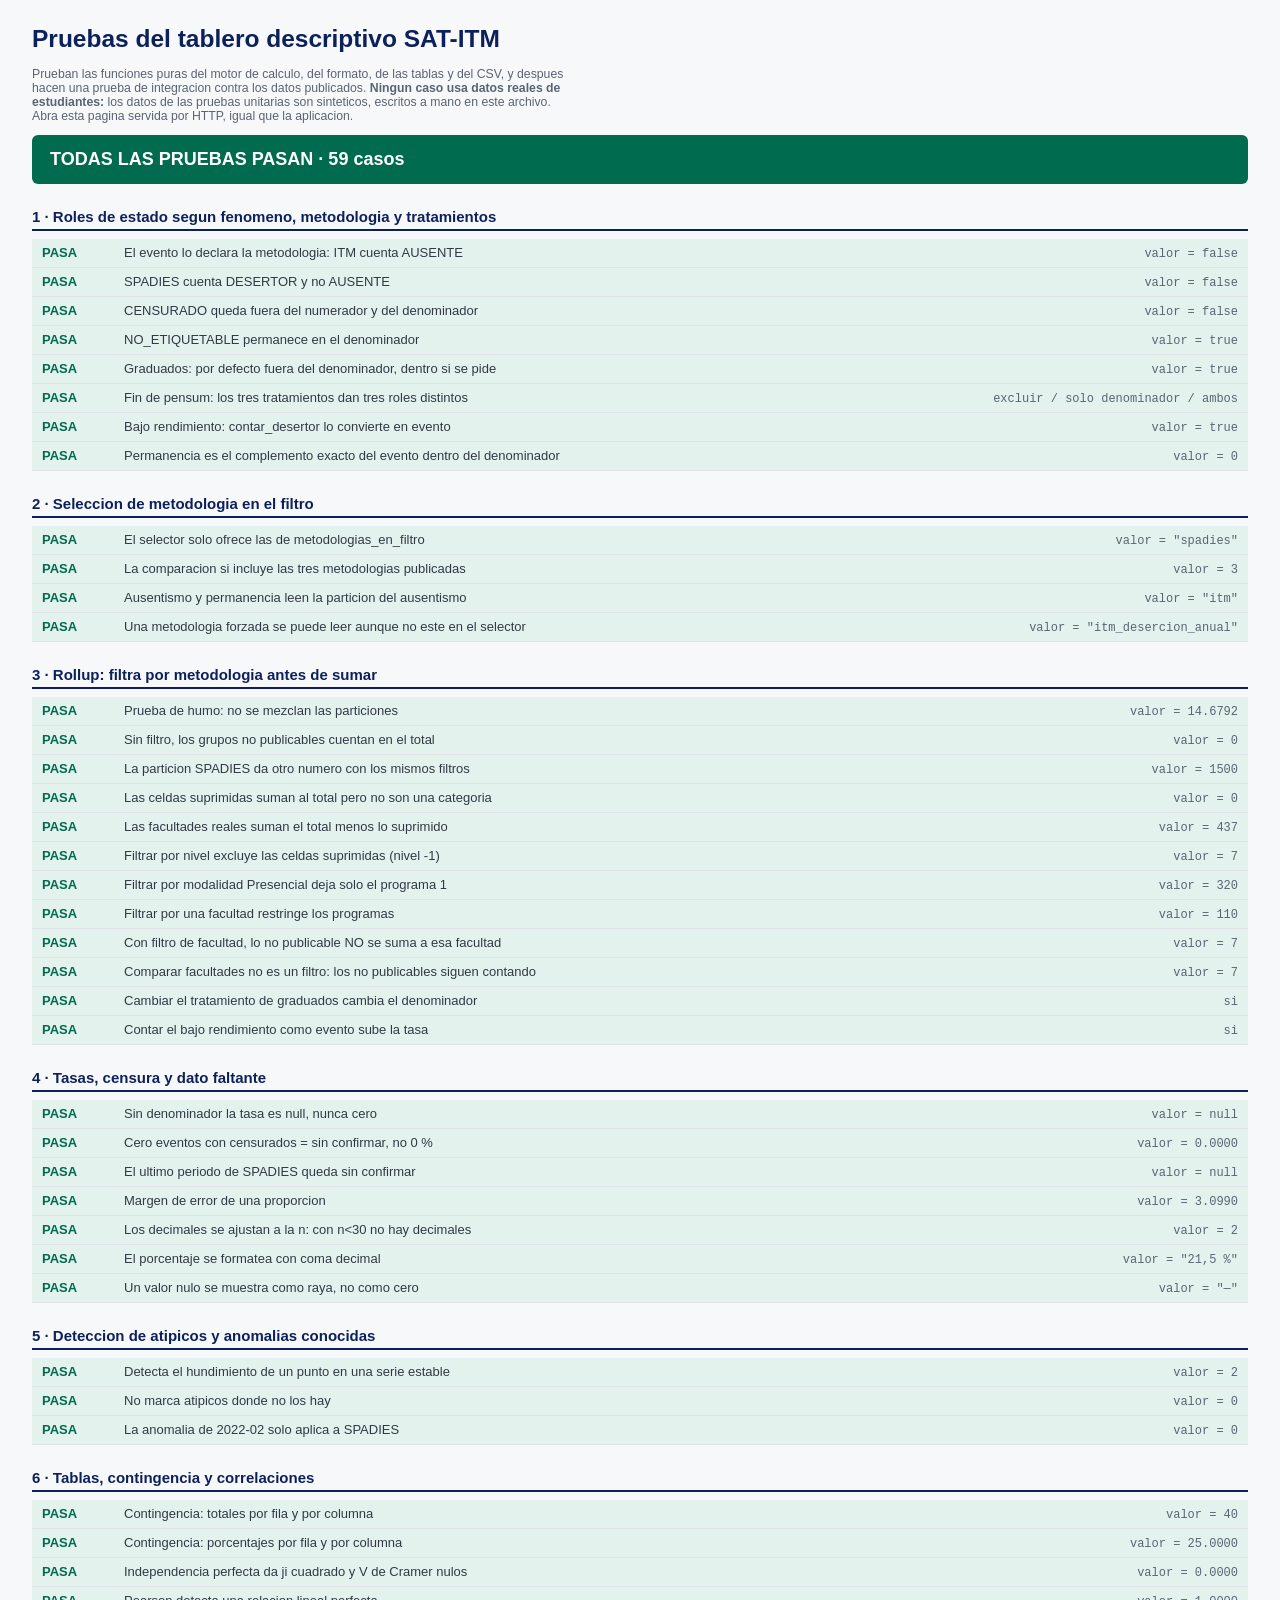
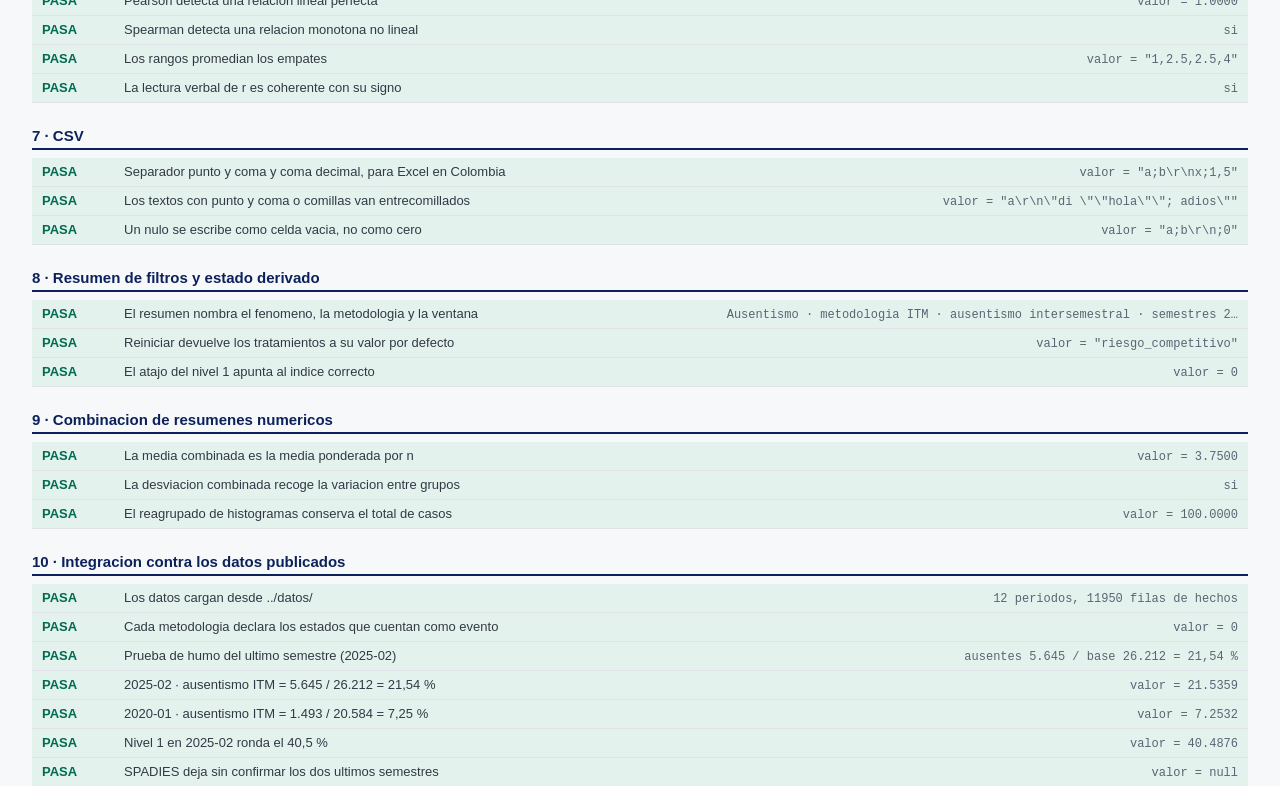
<file: pruebas/pruebas.html>
<!DOCTYPE html>
<html lang="es">
<head>
<meta charset="utf-8">
<meta name="viewport" content="width=device-width, initial-scale=1">
<title>SAT-ITM · Pruebas del tablero descriptivo</title>
<link rel="stylesheet" href="../css/estilos.css">
<style>
  body { padding: 24px 32px; background: #F7F8FA; }
  .caso { display: grid; grid-template-columns: 70px 1fr auto; gap: 12px;
          padding: 6px 10px; border-bottom: 1px solid #DFE3E8; align-items: baseline;
          font-size: 13px; }
  .caso--ok   { background: #E4F2EE; }
  .caso--fallo{ background: #FCEFE6; }
  .marca { font-weight: 700; font-variant-numeric: tabular-nums; }
  .marca--ok    { color: #006B4F; }
  .marca--fallo { color: #D55E00; }
  .detalle { color: #5A6472; font-family: Consolas, monospace; font-size: 12px; }
  .grupo { margin: 24px 0 8px; font-size: 15px; font-weight: 700; color: #0C215B;
           border-bottom: 2px solid #0C215B; padding-bottom: 4px; }
  #marcador { position: sticky; top: 0; background: #0C215B; color: #fff;
              padding: 14px 18px; border-radius: 6px; font-size: 18px; font-weight: 700;
              margin-bottom: 18px; z-index: 10; }
</style>
</head>
<body>

<h1>Pruebas del tablero descriptivo SAT-ITM</h1>
<p style="max-width:80ch;color:#5A6472">
  Prueban las funciones puras del motor de calculo, del formato, de las tablas y del CSV,
  y despues hacen una prueba de integracion contra los datos publicados.
  <b>Ningun caso usa datos reales de estudiantes:</b> los datos de las pruebas unitarias son
  sinteticos, escritos a mano en este archivo.
  Abra esta pagina servida por HTTP, igual que la aplicacion.
</p>

<div id="marcador">Ejecutando…</div>
<div id="resultados"></div>

<script src="../js/datos.js"></script>
<script src="../js/filtros.js"></script>
<script src="../js/tablas.js"></script>
<script src="../js/graficos.js"></script>
<script>
(function () {
  'use strict';
  var pasadas = 0, fallidas = 0;
  var res = document.getElementById('resultados');

  function grupo(nombre) {
    var d = document.createElement('div');
    d.className = 'grupo'; d.textContent = nombre; res.appendChild(d);
  }
  function caso(nombre, fn) {
    var ok = false, detalle = '';
    try { detalle = fn(); ok = true; }
    catch (e) { detalle = e.message; ok = false; }
    ok ? pasadas++ : fallidas++;
    var d = document.createElement('div');
    d.className = 'caso ' + (ok ? 'caso--ok' : 'caso--fallo');
    d.innerHTML = '<span class="marca marca--' + (ok ? 'ok' : 'fallo') + '">' +
      (ok ? 'PASA' : 'FALLA') + '</span><span>' + nombre +
      '</span><span class="detalle">' + (detalle || '') + '</span>';
    res.appendChild(d);
  }
  function igual(a, b, msg) {
    if (a !== b) throw new Error((msg || '') + ' esperado ' + JSON.stringify(b) + ', obtenido ' + JSON.stringify(a));
    return 'valor = ' + JSON.stringify(a);
  }
  function cerca(a, b, tol, msg) {
    tol = tol === undefined ? 1e-9 : tol;
    if (a === null || Math.abs(a - b) > tol) {
      throw new Error((msg || '') + ' esperado ' + b + ' ± ' + tol + ', obtenido ' + a);
    }
    return 'valor = ' + (typeof a === 'number' ? a.toFixed(4) : a);
  }
  function cierto(c, msg) { if (!c) throw new Error(msg || 'condicion falsa'); return 'si'; }

  /* ===================================================================
     Datos sinteticos de prueba. Inventados, no proceden de ningun registro.
     =================================================================== */
  var META = SAT.normalizaMeta({
    version: 'prueba', periodos: ['2024-01', '2024-02', '2025-01'],
    facultades: [{ id: 'FA', nombre: 'Facultad A' }, { id: 'FB', nombre: 'Facultad B' }],
    programas: [
      { id: 'P1', nombre: 'Programa 1', facultad: 0, nivel_formacion: 'Tecnologia' },
      { id: 'P2', nombre: 'Programa 2', facultad: 1, nivel_formacion: 'Programa profesional' },
      { id: '__suprimido__', nombre: 'Suprimido', facultad: 1, nivel_formacion: '(sin dato)' }
    ],
    modalidades: ['Presencial', 'Virtual'],
    niveles: [1, 2, 3],
    estados: ['MATRICULADO', 'AUSENTE', 'DESERTOR', 'REINGRESO', 'GRADUADO',
              'EGRESADO_NO_GRADUADO', 'RIESGO_COMPETITIVO', 'SALIDA_INSTITUCIONAL',
              'CENSURADO', 'NO_ETIQUETABLE'],
    metodologias: [
      { id: 'itm', nombre: 'ITM', estados_evento: ['AUSENTE'], desplazamiento_denominador: 0 },
      { id: 'itm_desercion_anual', nombre: 'Tabla ITM', estados_evento: ['DESERTOR'], desplazamiento_denominador: 0 },
      { id: 'spadies', nombre: 'SPADIES', estados_evento: ['DESERTOR'], desplazamiento_denominador: 0 }
    ],
    metodologias_en_filtro: ['itm', 'spadies'],
    tratamientos: [
      { id: 'fin_pensum', etiqueta: 'Fin de pensum',
        opciones: ['excluir', 'incluir_denominador', 'incluir_ambos'], defecto: 'excluir' },
      { id: 'bajo_rendimiento', etiqueta: 'Bajo rendimiento',
        opciones: ['riesgo_competitivo', 'contar_desertor'], defecto: 'riesgo_competitivo' },
      { id: 'suspension', etiqueta: 'Suspension',
        opciones: ['permanece', 'contar_desertor'], defecto: 'permanece' },
      { id: 'graduados', etiqueta: 'Graduados', opciones: ['excluir', 'incluir'], defecto: 'excluir' }
    ],
    indices: { suprimido_programa: 2 },
    suprimido_umbral: 5
  });

  // metodologia, periodo, facultad, programa, modalidad, nivel, estado, n
  var FILAS = [
    [0, 0, 0, 0, 0, 0, 0, 800], [0, 0, 0, 0, 0, 0, 1, 200],
    [0, 0, 1, 1, 1, 1, 0, 400], [0, 0, 1, 1, 1, 1, 1,  50],
    [0, 1, 0, 0, 0, 0, 0, 900], [0, 1, 0, 0, 0, 0, 1, 100],
    [0, 1, 1, 1, 1, 1, 0, 300], [0, 1, 1, 1, 1, 1, 1,  60],
    [0, 2, 0, 0, 0, 0, 0, 100], [0, 2, 0, 0, 0, 0, 1,  20],
    // Celdas suprimidas: centinelas en facultad, modalidad y nivel.
    [0, 0, -1, 2, -1, -1, 1, 7],
    // Particion spadies: desertores, con censura en el ultimo periodo.
    [2, 0, 0, 0, 0, 0, 0, 900], [2, 0, 0, 0, 0, 0, 2, 100],
    [2, 2, 0, 0, 0, 0, 0, 500], [2, 2, 0, 0, 0, 0, 8, 120],
    // Otros estados, para los tratamientos.
    [0, 0, 0, 0, 0, 1, 4, 40],  // GRADUADO
    [0, 0, 0, 0, 0, 1, 5, 30],  // EGRESADO_NO_GRADUADO (fin de pensum)
    [0, 0, 0, 0, 0, 1, 6, 25],  // RIESGO_COMPETITIVO
    [0, 0, 0, 0, 0, 1, 7, 15]   // SALIDA_INSTITUCIONAL
  ];
  var HECHOS = { columnas: ['metodologia', 'periodo', 'facultad', 'programa', 'modalidad', 'nivel', 'estado', 'n'],
    metodologia: [], periodo: [], facultad: [], programa: [], modalidad: [], nivel: [], estado: [], n: [] };
  FILAS.forEach(function (f) {
    HECHOS.metodologia.push(f[0]); HECHOS.periodo.push(f[1]); HECHOS.facultad.push(f[2]);
    HECHOS.programa.push(f[3]); HECHOS.modalidad.push(f[4]); HECHOS.nivel.push(f[5]);
    HECHOS.estado.push(f[6]); HECHOS.n.push(f[7]);
  });

  function nuevoEstado(cambios) {
    var e = { meta: META, hechos: HECHOS, socio: { dimensiones: {}, cubos: {} } };
    e.idx = SAT.indexa(META, HECHOS);
    e.filtros = SAT.filtros.filtrosIniciales(META);
    e.filtros.p0 = 0; e.filtros.p1 = META.periodos.length - 1;
    Object.keys(cambios || {}).forEach(function (k) { e.filtros[k] = cambios[k]; });
    SAT.filtros.recalcularDerivados(e);
    return e;
  }
  function totalVentana(e, agr) {
    var r = SAT.rollup(e, agr || 'ninguna');
    var num = 0, den = 0;
    for (var p = e.filtros.p0; p <= e.filtros.p1; p++) { num += r.num[0][p]; den += r.den[0][p]; }
    return { num: num, den: den, tasa: SAT.tasa(num, den), r: r };
  }

  /* =================================================================== */
  grupo('1 · Roles de estado segun fenomeno, metodologia y tratamientos');

  caso('El evento lo declara la metodologia: ITM cuenta AUSENTE', function () {
    var r = SAT.rolesEstados('ausentismo', {}, META.metodologias[0]);
    cierto(r.AUSENTE.evento, 'AUSENTE deberia ser evento');
    return igual(r.DESERTOR.evento, false, 'DESERTOR no es evento en ITM:');
  });

  caso('SPADIES cuenta DESERTOR y no AUSENTE', function () {
    var r = SAT.rolesEstados('desercion', {}, META.metodologias[2]);
    cierto(r.DESERTOR.evento, 'DESERTOR deberia ser evento');
    return igual(r.AUSENTE.evento, false, 'AUSENTE no es evento en SPADIES:');
  });

  caso('CENSURADO queda fuera del numerador y del denominador', function () {
    var r = SAT.rolesEstados('ausentismo', {}, META.metodologias[0]);
    igual(r.CENSURADO.evento, false);
    return igual(r.CENSURADO.denominador, false);
  });

  caso('NO_ETIQUETABLE permanece en el denominador', function () {
    var r = SAT.rolesEstados('ausentismo', {}, META.metodologias[0]);
    igual(r.NO_ETIQUETABLE.evento, false);
    return igual(r.NO_ETIQUETABLE.denominador, true);
  });

  caso('Graduados: por defecto fuera del denominador, dentro si se pide', function () {
    igual(SAT.rolesEstados('ausentismo', { graduados: 'excluir' }, META.metodologias[0]).GRADUADO.denominador, false);
    return igual(SAT.rolesEstados('ausentismo', { graduados: 'incluir' }, META.metodologias[0]).GRADUADO.denominador, true);
  });

  caso('Fin de pensum: los tres tratamientos dan tres roles distintos', function () {
    var a = SAT.rolesEstados('ausentismo', { fin_pensum: 'excluir' }, META.metodologias[0]).EGRESADO_NO_GRADUADO;
    var b = SAT.rolesEstados('ausentismo', { fin_pensum: 'incluir_denominador' }, META.metodologias[0]).EGRESADO_NO_GRADUADO;
    var c = SAT.rolesEstados('ausentismo', { fin_pensum: 'incluir_ambos' }, META.metodologias[0]).EGRESADO_NO_GRADUADO;
    cierto(!a.denominador && !a.evento, 'excluir deberia dejarlo fuera de ambos');
    cierto(b.denominador && !b.evento, 'incluir_denominador solo en el denominador');
    cierto(c.denominador && c.evento, 'incluir_ambos en los dos');
    return 'excluir / solo denominador / ambos';
  });

  caso('Bajo rendimiento: contar_desertor lo convierte en evento', function () {
    igual(SAT.rolesEstados('desercion', { bajo_rendimiento: 'riesgo_competitivo' }, META.metodologias[2]).RIESGO_COMPETITIVO.evento, false);
    return igual(SAT.rolesEstados('desercion', { bajo_rendimiento: 'contar_desertor' }, META.metodologias[2]).RIESGO_COMPETITIVO.evento, true);
  });

  caso('Permanencia es el complemento exacto del evento dentro del denominador', function () {
    var a = SAT.rolesEstados('ausentismo', {}, META.metodologias[0]);
    var p = SAT.rolesEstados('permanencia', {}, META.metodologias[0]);
    var mal = META.estados.filter(function (e) {
      return a[e].denominador && (p[e].evento === a[e].evento);
    });
    return igual(mal.length, 0, 'estados mal complementados: ' + mal.join(','));
  });

  /* =================================================================== */
  grupo('2 · Seleccion de metodologia en el filtro');

  caso('El selector solo ofrece las de metodologias_en_filtro', function () {
    var c = SAT.clasificaMetodologias(META);
    igual(c.ausentismo.join(','), 'itm');
    return igual(c.desercion.join(','), 'spadies', 'itm_desercion_anual no debe estar en el selector:');
  });

  caso('La comparacion si incluye las tres metodologias publicadas', function () {
    return igual(SAT.todasLasMetodologias(META).length, 3);
  });

  caso('Ausentismo y permanencia leen la particion del ausentismo', function () {
    igual(SAT.particionPara(META, 'ausentismo', 'spadies'), 'itm');
    return igual(SAT.particionPara(META, 'permanencia', 'spadies'), 'itm');
  });

  caso('Una metodologia forzada se puede leer aunque no este en el selector', function () {
    return igual(SAT.particionPara(META, 'desercion', 'spadies', 'itm_desercion_anual'), 'itm_desercion_anual');
  });

  /* =================================================================== */
  grupo('3 · Rollup: filtra por metodologia antes de sumar');

  caso('Prueba de humo: no se mezclan las particiones', function () {
    var e = nuevoEstado({ fenomeno: 'ausentismo' });
    var t = totalVentana(e);
    // Particion ITM: matriculados 800+400+900+300+100 = 2500; ausentes 200+50+100+60+20 = 430;
    // riesgo 25 y salida 15 en el denominador; graduado y fin de pensum fuera.
    // Sin filtro de dimension, los 7 ausentes de la celda suprimida SI cuentan.
    igual(t.num, 430 + 7, 'numerador con los suprimidos:');
    igual(t.den, 2500 + 430 + 25 + 15 + 7, 'denominador con los suprimidos:');
    return cerca(t.tasa, 100 * 437 / 2977, 1e-9);
  });

  caso('Sin filtro, los grupos no publicables cuentan en el total', function () {
    var r = SAT.rollup(nuevoEstado({ fenomeno: 'ausentismo' }), 'ninguna');
    igual(r.suprimidas, 7, 'incluidos en el total:');
    return igual(r.suprimidasFuera, 0, 'ninguno queda fuera sin filtros:');
  });

  caso('La particion SPADIES da otro numero con los mismos filtros', function () {
    var e = nuevoEstado({ fenomeno: 'desercion', metodologia: 'spadies' });
    var t = totalVentana(e);
    igual(t.num, 100, 'desertores:');
    return igual(t.den, 900 + 100 + 500, 'base (el censurado queda fuera):');
  });

  caso('Las celdas suprimidas suman al total pero no son una categoria', function () {
    var e = nuevoEstado({ fenomeno: 'ausentismo' });
    var r = SAT.rollup(e, 'facultad');
    cierto(r.claves.indexOf('__no_publicable__') >= 0, 'deberia existir la categoria centinela');
    var i = r.claves.indexOf('__no_publicable__');
    igual(r.categorias[i], SAT.ETIQUETA_NO_PUBLICABLE, 'etiqueta legible:');
    var mal = r.claves.filter(function (c) { return c === '-1' || c === -1; });
    return igual(mal.length, 0, 'no debe aparecer una facultad «-1»:');
  });

  caso('Las facultades reales suman el total menos lo suprimido', function () {
    var e = nuevoEstado({ fenomeno: 'ausentismo' });
    var r = SAT.rollup(e, 'facultad');
    var num = 0;
    r.num.forEach(function (fila) { for (var p = 0; p < fila.length; p++) num += fila[p]; });
    return igual(num, 430 + 7, 'incluye los 7 ausentes de la celda suprimida:');
  });

  caso('Filtrar por nivel excluye las celdas suprimidas (nivel -1)', function () {
    var e = nuevoEstado({ fenomeno: 'ausentismo', niveles: [0] });
    var t = totalVentana(e);
    // Ausentes de nivel 1: 200 + 100 + 20. Los 7 suprimidos no tienen nivel y salen.
    igual(t.num, 320, 'ausentes del nivel 1:');
    return igual(t.r.suprimidasFuera, 7, 'suprimidos informados como excluidos:');
  });

  caso('Filtrar por modalidad Presencial deja solo el programa 1', function () {
    var e = nuevoEstado({ fenomeno: 'ausentismo', modalidades: [0] });
    var t = totalVentana(e);
    return igual(t.num, 200 + 100 + 20, 'ausentes de la modalidad presencial:');
  });

  caso('Filtrar por una facultad restringe los programas', function () {
    var e = nuevoEstado({ fenomeno: 'ausentismo', nivelAgregacion: 'una_facultad', facultadSel: 'FB' });
    var t = totalVentana(e);
    return igual(t.num, 50 + 60, 'solo el programa de la facultad B:');
  });

  caso('Con filtro de facultad, lo no publicable NO se suma a esa facultad', function () {
    // El programa centinela figura en la facultad B. Si se contase, daria 117
    // e inflaria esa facultad con estudiantes que podrian ser de cualquier otra.
    var e = nuevoEstado({ fenomeno: 'ausentismo', nivelAgregacion: 'una_facultad', facultadSel: 'FB' });
    var t = totalVentana(e);
    igual(t.num, 110, 'no debe incluir los 7 ocultos:');
    igual(t.r.suprimidas, 0, 'no se cuentan como incluidos:');
    return igual(t.r.suprimidasFuera, 7, 'se informan como excluidos:');
  });

  caso('Comparar facultades no es un filtro: los no publicables siguen contando', function () {
    var e = nuevoEstado({ fenomeno: 'ausentismo', nivelAgregacion: 'por_facultad' });
    var r = SAT.rollup(e, 'facultad');
    igual(r.suprimidasFuera, 0, 'comparar no restringe la poblacion:');
    return igual(r.suprimidas, 7, 'y los 7 aparecen en su categoria etiquetada:');
  });

  caso('Cambiar el tratamiento de graduados cambia el denominador', function () {
    var a = totalVentana(nuevoEstado({ fenomeno: 'ausentismo' }));
    var e = nuevoEstado({ fenomeno: 'ausentismo' });
    e.filtros.tratamientos.graduados = 'incluir';
    var b = totalVentana(e);
    igual(b.den - a.den, 40, 'los 40 graduados entran al denominador:');
    return cierto(b.tasa < a.tasa, 'incluirlos deberia bajar la tasa');
  });

  caso('Contar el bajo rendimiento como evento sube la tasa', function () {
    var a = totalVentana(nuevoEstado({ fenomeno: 'desercion', metodologia: 'spadies' }));
    var e = nuevoEstado({ fenomeno: 'desercion', metodologia: 'spadies' });
    e.filtros.tratamientos.bajo_rendimiento = 'contar_desertor';
    var b = totalVentana(e);
    return cierto(b.num >= a.num, 'el numerador no deberia bajar');
  });

  /* =================================================================== */
  grupo('4 · Tasas, censura y dato faltante');

  caso('Sin denominador la tasa es null, nunca cero', function () {
    igual(SAT.tasa(0, 0), null);
    return igual(SAT.tasa(5, 0), null);
  });

  caso('Cero eventos con censurados = sin confirmar, no 0 %', function () {
    igual(SAT.tasaConCensura(0, 1000, 120), null, 'con censura deberia ser null:');
    return cerca(SAT.tasaConCensura(0, 1000, 0), 0, 1e-9, 'sin censura si es un cero real:');
  });

  caso('El ultimo periodo de SPADIES queda sin confirmar', function () {
    var e = nuevoEstado({ fenomeno: 'desercion', metodologia: 'spadies' });
    var r = SAT.rollup(e, 'ninguna');
    var ultimo = META.periodos.length - 1;
    igual(r.num[0][ultimo], 0, 'no hay desertores confirmados:');
    cierto(r.cen[0][ultimo] > 0, 'deberia haber censurados');
    return igual(SAT.tasaConCensura(r.num[0][ultimo], r.den[0][ultimo], r.cen[0][ultimo]), null);
  });

  caso('Margen de error de una proporcion', function () {
    var me = SAT.margenError(500, 1000);
    return cerca(me, 100 * 1.96 * Math.sqrt(0.25 / 1000), 1e-9);
  });

  caso('Los decimales se ajustan a la n: con n<30 no hay decimales', function () {
    igual(SAT.decimalesSegunN(10), 0);
    igual(SAT.decimalesSegunN(500), 1);
    return igual(SAT.decimalesSegunN(50000), 2);
  });

  caso('El porcentaje se formatea con coma decimal', function () {
    return igual(SAT.fmt.pct(21.5432, 1000), '21,5 %');
  });

  caso('Un valor nulo se muestra como raya, no como cero', function () {
    igual(SAT.fmt.pct(null, 100), '—');
    return igual(SAT.fmt.num(null), '—');
  });

  /* =================================================================== */
  grupo('5 · Deteccion de atipicos y anomalias conocidas');

  caso('Detecta el hundimiento de un punto en una serie estable', function () {
    var v = [17.2, 17.5, 7.2, 17.1, 17.4, 17.3, 17.6, 17.0];
    var a = SAT.atipicosRobustos(v, 3);
    igual(a.length, 1, 'deberia detectar uno:');
    return igual(a[0].indice, 2, 'el indice del valor hundido:');
  });

  caso('No marca atipicos donde no los hay', function () {
    return igual(SAT.atipicosRobustos([10, 11, 10.5, 10.2, 10.8, 11.1, 10.4], 3).length, 0);
  });

  caso('La anomalia de 2022-02 solo aplica a SPADIES', function () {
    igual(SAT.anomaliasAplicables(['2022-01', '2022-02'], 'spadies').length, 1);
    return igual(SAT.anomaliasAplicables(['2022-01', '2022-02'], 'itm').length, 0);
  });

  /* =================================================================== */
  grupo('6 · Tablas, contingencia y correlaciones');

  caso('Contingencia: totales por fila y por columna', function () {
    var c = SAT.tablas.contingencia([[10, 90], [30, 70]]);
    igual(c.total, 200);
    igual(c.totalFila[0], 100);
    return igual(c.totalCol[0], 40);
  });

  caso('Contingencia: porcentajes por fila y por columna', function () {
    var c = SAT.tablas.contingencia([[10, 90], [30, 70]]);
    cerca(c.pctFila[0][0], 10, 1e-9, '% de fila:');
    return cerca(c.pctCol[0][0], 25, 1e-9, '% de columna:');
  });

  caso('Independencia perfecta da ji cuadrado y V de Cramer nulos', function () {
    var c = SAT.tablas.contingencia([[20, 80], [20, 80]]);
    cerca(c.chi2, 0, 1e-9);
    return cerca(c.v, 0, 1e-9);
  });

  caso('Pearson detecta una relacion lineal perfecta', function () {
    return cerca(SAT.tablas.pearson([1, 2, 3, 4, 5], [2, 4, 6, 8, 10]), 1, 1e-9);
  });

  caso('Spearman detecta una relacion monotona no lineal', function () {
    var r = SAT.tablas.spearman([1, 2, 3, 4, 5], [1, 4, 9, 16, 25]);
    var p = SAT.tablas.pearson([1, 2, 3, 4, 5], [1, 4, 9, 16, 25]);
    cerca(r, 1, 1e-9, 'Spearman deberia ser 1:');
    return cierto(p < 1, 'Pearson deberia ser menor que 1, y vale ' + p.toFixed(4));
  });

  caso('Los rangos promedian los empates', function () {
    return igual(SAT.tablas.rangos([10, 20, 20, 30]).join(','), '1,2.5,2.5,4');
  });

  caso('La lectura verbal de r es coherente con su signo', function () {
    cierto(SAT.tablas.interpretaR(-0.62).indexOf('negativa') >= 0, 'deberia decir negativa');
    return cierto(SAT.tablas.interpretaR(0.05).indexOf('nula') >= 0, 'deberia decir nula');
  });

  /* =================================================================== */
  grupo('7 · CSV');

  caso('Separador punto y coma y coma decimal, para Excel en Colombia', function () {
    var csv = SAT.tablas.aCSV(['a', 'b'], [['x', 1.5]]);
    return igual(csv, 'a;b\r\nx;1,5');
  });

  caso('Los textos con punto y coma o comillas van entrecomillados', function () {
    var csv = SAT.tablas.aCSV(['a'], [['di "hola"; adios']]);
    return igual(csv, 'a\r\n"di ""hola""; adios"');
  });

  caso('Un nulo se escribe como celda vacia, no como cero', function () {
    return igual(SAT.tablas.aCSV(['a', 'b'], [[null, 0]]), 'a;b\r\n;0');
  });

  /* =================================================================== */
  grupo('8 · Resumen de filtros y estado derivado');

  caso('El resumen nombra el fenomeno, la metodologia y la ventana', function () {
    var e = nuevoEstado({ fenomeno: 'ausentismo' });
    var txt = SAT.filtros.textoResumen(META, e.filtros).replace(/<[^>]+>/g, '');
    cierto(txt.indexOf('Ausentismo') >= 0, 'deberia nombrar el fenomeno');
    cierto(txt.indexOf('2024-01') >= 0 && txt.indexOf('2025-01') >= 0, 'deberia nombrar la ventana');
    return txt.slice(0, 70) + '…';
  });

  caso('Reiniciar devuelve los tratamientos a su valor por defecto', function () {
    var f = SAT.filtros.filtrosIniciales(META);
    igual(f.tratamientos.fin_pensum, 'excluir');
    return igual(f.tratamientos.bajo_rendimiento, 'riesgo_competitivo');
  });

  caso('El atajo del nivel 1 apunta al indice correcto', function () {
    return igual(SAT.filtros.indiceNivel1(META), 0, 'niveles = [1,2,3], asi que el nivel 1 es el indice 0:');
  });

  /* =================================================================== */
  grupo('9 · Combinacion de resumenes numericos');

  caso('La media combinada es la media ponderada por n', function () {
    var ci = { n: 0, media: 1, de: 2, min: 3, q1: 4, mediana: 5, q3: 6, max: 7, p05: 8, p95: 9 };
    var g = SAT.combinarResumenes([[100, 3.0, 0.5, 0, 2, 3, 4, 5, 1, 4.5],
                                   [300, 4.0, 0.5, 0, 3, 4, 5, 5, 2, 4.8]], ci);
    igual(g.n, 400);
    return cerca(g.media, (100 * 3 + 300 * 4) / 400, 1e-9);
  });

  caso('La desviacion combinada recoge la variacion entre grupos', function () {
    var ci = { n: 0, media: 1, de: 2, min: 3, q1: 4, mediana: 5, q3: 6, max: 7, p05: 8, p95: 9 };
    var g = SAT.combinarResumenes([[100, 3.0, 0.5, 0, 2, 3, 4, 5, 1, 4.5],
                                   [100, 5.0, 0.5, 0, 4, 5, 6, 7, 3, 6.5]], ci);
    return cierto(g.de > 0.5, 'la desviacion combinada (' + g.de.toFixed(3) +
      ') debe superar la de cada grupo');
  });

  caso('El reagrupado de histogramas conserva el total de casos', function () {
    var ci = { bordes: 0, conteos: 1 };
    var c = SAT.combinarHistogramas([[[0, 1, 2], [10, 30]], [[1, 2, 3], [20, 40]]], ci);
    var tot = c.conteos.reduce(function (a, b) { return a + b; }, 0);
    return cerca(tot, 100, 1e-6);
  });

  /* =================================================================== */
  grupo('10 · Integracion contra los datos publicados');

  function finaliza() {
    var m = document.getElementById('marcador');
    m.textContent = fallidas === 0
      ? 'TODAS LAS PRUEBAS PASAN · ' + pasadas + ' casos'
      : fallidas + ' PRUEBA(S) FALLAN de ' + (pasadas + fallidas);
    m.style.background = fallidas === 0 ? '#006B4F' : '#D55E00';
    document.title = (fallidas === 0 ? 'OK ' : 'FALLA ') + document.title;
  }

  var base = null;
  fetch('../datos/meta.json').then(function (r) {
    if (!r.ok) throw new Error('no');
    base = '../datos/'; return base;
  }).catch(function () { base = '../datos-demo/'; return base; })
  .then(function (b) {
    return Promise.all(['meta.json', 'hechos.json'].map(function (a) {
      return fetch(b + a).then(function (r) { return r.json(); });
    }));
  }).then(function (d) {
    var meta = SAT.normalizaMeta(d[0]), hechos = d[1];
    var e = { meta: meta, hechos: hechos, socio: {} };
    e.idx = SAT.indexa(meta, hechos);
    e.filtros = SAT.filtros.filtrosIniciales(meta);
    e.filtros.p0 = 0; e.filtros.p1 = meta.periodos.length - 1;
    e.filtros.fenomeno = 'ausentismo';
    SAT.filtros.recalcularDerivados(e);

    caso('Los datos cargan desde ' + base, function () {
      cierto(meta.periodos.length > 0, 'deberia haber periodos');
      return meta.periodos.length + ' periodos, ' + hechos.n.length + ' filas de hechos';
    });

    caso('Cada metodologia declara los estados que cuentan como evento', function () {
      var sin = (meta.metodologias || []).filter(function (m) { return !m.estados_evento; });
      return igual(sin.length, 0, 'metodologias sin estados_evento: ' +
        sin.map(function (m) { return m.id; }).join(','));
    });

    var r = SAT.rollup(e, 'ninguna');
    var ultimo = meta.periodos.length - 1;

    caso('Prueba de humo del ultimo semestre (' + meta.periodos[ultimo] + ')', function () {
      var num = r.num[0][ultimo], den = r.den[0][ultimo];
      var t = SAT.tasaConCensura(num, den, r.cen[0][ultimo]);
      cierto(den > 0, 'deberia haber base');
      return 'ausentes ' + SAT.fmt.num(num) + ' / base ' + SAT.fmt.num(den) +
        ' = ' + SAT.fmt.pct(t, den);
    });

    if (base.indexOf('datos-demo') < 0) {
      caso('2025-02 · ausentismo ITM = 5.645 / 26.212 = 21,54 %', function () {
        var ip = meta.periodos.indexOf('2025-02');
        cierto(ip >= 0, 'deberia existir el periodo 2025-02');
        igual(r.num[0][ip], 5645, 'ausentes:');
        igual(r.den[0][ip], 26212, 'base:');
        return cerca(SAT.tasa(r.num[0][ip], r.den[0][ip]), 21.54, 0.005);
      });

      caso('2020-01 · ausentismo ITM = 1.493 / 20.584 = 7,25 %', function () {
        var ip = meta.periodos.indexOf('2020-01');
        igual(r.num[0][ip], 1493, 'ausentes:');
        igual(r.den[0][ip], 20584, 'base:');
        return cerca(SAT.tasa(r.num[0][ip], r.den[0][ip]), 7.25, 0.005);
      });

      caso('Nivel 1 en 2025-02 ronda el 40,5 %', function () {
        var i1 = SAT.filtros.indiceNivel1(meta);
        var e2 = { meta: meta, hechos: hechos, socio: {}, idx: e.idx };
        e2.filtros = SAT.filtros.filtrosIniciales(meta);
        e2.filtros.fenomeno = 'ausentismo';
        var ip = meta.periodos.indexOf('2025-02');
        e2.filtros.p0 = ip; e2.filtros.p1 = ip; e2.filtros.niveles = [i1];
        SAT.filtros.recalcularDerivados(e2);
        var r2 = SAT.rollup(e2, 'ninguna');
        var t = SAT.tasa(r2.num[0][ip], r2.den[0][ip]);
        return cerca(t, 40.5, 0.3, 'tasa del nivel 1 (' + SAT.fmt.num(r2.num[0][ip]) + ' de ' +
          SAT.fmt.num(r2.den[0][ip]) + '):');
      });

      caso('SPADIES deja sin confirmar los dos ultimos semestres', function () {
        var e3 = { meta: meta, hechos: hechos, socio: {}, idx: e.idx };
        e3.filtros = SAT.filtros.filtrosIniciales(meta);
        e3.filtros.fenomeno = 'desercion'; e3.filtros.metodologia = 'spadies';
        e3.filtros.p0 = 0; e3.filtros.p1 = ultimo;
        SAT.filtros.recalcularDerivados(e3);
        var r3 = SAT.rollup(e3, 'ninguna');
        var t = SAT.tasaConCensura(r3.num[0][ultimo], r3.den[0][ultimo], r3.cen[0][ultimo]);
        cierto(r3.cen[0][ultimo] > 0, 'deberia haber censurados en el ultimo periodo');
        return igual(t, null, 'la tasa del ultimo periodo debe ser dato faltante:');
      });

      caso('Las tres metodologias dan cifras distintas con los mismos filtros', function () {
        var vistos = {};
        (meta.metodologias || []).forEach(function (m) {
          var e4 = { meta: meta, hechos: hechos, socio: {}, idx: e.idx };
          e4.filtros = SAT.filtros.filtrosIniciales(meta);
          e4.filtros.p0 = 0; e4.filtros.p1 = ultimo;
          e4.filtros.fenomeno = (m.estados_evento || []).indexOf('AUSENTE') >= 0 ? 'ausentismo' : 'desercion';
          e4.filtros.metodologiaForzada = m.id;
          SAT.filtros.recalcularDerivados(e4);
          var r4 = SAT.rollup(e4, 'ninguna');
          var num = 0, den = 0;
          for (var p = 0; p <= ultimo; p++) { num += r4.num[0][p]; den += r4.den[0][p]; }
          vistos[m.id] = SAT.fmt.pct(SAT.tasa(num, den), den);
        });
        var valores = Object.keys(vistos).map(function (k) { return vistos[k]; });
        cierto(new Set(valores).size > 1, 'las tasas no deberian coincidir');
        return Object.keys(vistos).map(function (k) { return k + ' = ' + vistos[k]; }).join(' · ');
      });
    }

    caso('Ninguna categoria de facultad se llama «-1»', function () {
      var rf = SAT.rollup(e, 'facultad');
      var mal = rf.categorias.filter(function (c) { return String(c) === '-1'; });
      return igual(mal.length, 0, 'categorias: ' + rf.categorias.join(' | '));
    });

    finaliza();
  }).catch(function (err) {
    caso('Carga de los datos publicados', function () { throw new Error(String(err)); });
    finaliza();
  });
})();
</script>
</body>
</html>
</file>
<file: css/estilos.css>
/* ==========================================================================
   SAT-ITM · App descriptiva de ausentismo y desercion
   Sistema de diseno. Todos los colores salen de dos unicos valores de marca:
     azul institucional #0C215B  ·  gris institucional #5A6472
   Los demas son tonos (mezclas con blanco o negro) de esos dos, salvo la
   paleta de graficos, que es la paleta accesible Okabe-Ito, declarada aparte.
   ========================================================================== */

:root {
  /* --- Marca ------------------------------------------------------------ */
  --azul-itm:        #0C215B;
  --gris-itm:        #5A6472;

  /* Tonos del azul institucional (mismo matiz, distinta luminosidad) */
  --azul-900:        #06122F;
  --azul-800:        #0C215B;
  --azul-700:        #15316F;
  --azul-600:        #214282;
  --azul-400:        #5E77A8;
  --azul-200:        #B6C2D9;
  --azul-100:        #DDE3EF;
  --azul-050:        #F2F5FA;

  /* Tonos del gris institucional */
  --gris-800:        #323944;
  --gris-700:        #5A6472;
  --gris-500:        #828B98;
  --gris-300:        #C3C9D1;
  --gris-200:        #DFE3E8;
  --gris-100:        #EFF1F4;
  --gris-050:        #F7F8FA;
  --blanco:          #FFFFFF;

  /* Semanticos. Tomados de la paleta accesible de graficos, no inventados. */
  --alerta:          #D55E00;   /* bermellon Okabe-Ito */
  --alerta-fondo:    #FCEFE6;
  --favorable:       #006B4F;   /* verde Okabe-Ito oscurecido para contraste AA */
  --favorable-fondo: #E4F2EE;

  /* --- Tipografia ------------------------------------------------------- */
  --fuente: "Segoe UI", "Helvetica Neue", Arial, system-ui, sans-serif;
  --fs-xs:   0.75rem;   /* 12px */
  --fs-sm:   0.8125rem; /* 13px */
  --fs-base: 0.875rem;  /* 14px */
  --fs-md:   1rem;      /* 16px */
  --fs-lg:   1.25rem;   /* 20px */
  --fs-xl:   1.625rem;  /* 26px */
  --fs-cifra: 2rem;     /* 32px */

  /* --- Espaciado (escala de 4 px) --------------------------------------- */
  --e-1: 4px;  --e-2: 8px;  --e-3: 12px; --e-4: 16px;
  --e-5: 24px; --e-6: 32px; --e-7: 48px;

  --radio: 6px;
  --sombra: 0 1px 3px rgba(12, 33, 91, .10), 0 1px 2px rgba(12, 33, 91, .06);
  --sombra-alta: 0 6px 18px rgba(12, 33, 91, .16);
  --ancho-barra: 310px;
  --alto-cabecera: 62px;
}

* { box-sizing: border-box; }

html, body {
  margin: 0; padding: 0; height: 100%;
  font-family: var(--fuente);
  font-size: var(--fs-base);
  color: var(--gris-800);
  background: var(--gris-050);
}

h1, h2, h3, h4 { margin: 0; font-weight: 600; color: var(--azul-800); line-height: 1.25; }

/* Accesibilidad: foco siempre visible y con contraste suficiente. */
:focus-visible {
  outline: 3px solid var(--alerta);
  outline-offset: 2px;
  border-radius: 3px;
}

.salto-contenido {
  position: absolute; left: -9999px; top: 0;
  background: var(--azul-800); color: var(--blanco);
  padding: var(--e-3) var(--e-4); z-index: 1000; border-radius: 0 0 var(--radio) 0;
}
.salto-contenido:focus { left: 0; }

.solo-lectores {
  position: absolute; width: 1px; height: 1px; padding: 0; margin: -1px;
  overflow: hidden; clip: rect(0 0 0 0); white-space: nowrap; border: 0;
}

/* ==========================================================================
   Cabecera
   ========================================================================== */
.cabecera {
  height: var(--alto-cabecera);
  background: var(--blanco);
  border-bottom: 3px solid var(--azul-800);
  display: flex; align-items: center; gap: var(--e-4);
  padding: 0 var(--e-5);
  position: sticky; top: 0; z-index: 50;
  box-shadow: var(--sombra);
}
.cabecera__logo { height: 42px; width: auto; }
.cabecera__titulos { line-height: 1.2; }
.cabecera__titulo { font-size: var(--fs-md); font-weight: 700; letter-spacing: .01em; }
.cabecera__sub { font-size: var(--fs-xs); color: var(--gris-700); }
.cabecera__derecha { margin-left: auto; display: flex; align-items: center; gap: var(--e-3); }

.insignia {
  font-size: var(--fs-xs); font-weight: 600;
  padding: 3px var(--e-2); border-radius: 999px;
  background: var(--azul-100); color: var(--azul-800);
  border: 1px solid var(--azul-200);
}
.insignia--demo { background: var(--alerta-fondo); color: #8A3C00; border-color: #E8BE9C; }

/* ==========================================================================
   Estructura
   ========================================================================== */
.disposicion { display: flex; align-items: stretch; min-height: calc(100vh - var(--alto-cabecera)); }

.barra {
  width: var(--ancho-barra); flex: 0 0 var(--ancho-barra);
  background: var(--blanco); border-right: 1px solid var(--gris-200);
  padding: var(--e-4);
  overflow-y: auto;
  max-height: calc(100vh - var(--alto-cabecera));
  position: sticky; top: var(--alto-cabecera);
}
.disposicion.barra-oculta .barra { display: none; }

.principal { flex: 1 1 auto; min-width: 0; padding: var(--e-4) var(--e-5) var(--e-6); }

/* ==========================================================================
   Controles de filtro
   ========================================================================== */
.filtro { margin-bottom: var(--e-4); }
.filtro__etiqueta {
  display: flex; align-items: center; gap: var(--e-1);
  font-size: var(--fs-xs); font-weight: 700; text-transform: uppercase;
  letter-spacing: .05em; color: var(--gris-700); margin-bottom: var(--e-2);
}

.grupo-botones { display: flex; flex-wrap: wrap; gap: 2px; background: var(--gris-100);
  padding: 3px; border-radius: var(--radio); }
.grupo-botones button {
  flex: 1 1 auto; min-width: 72px;
  font-family: inherit; font-size: var(--fs-sm); font-weight: 600;
  padding: var(--e-2) var(--e-2); border: 0; border-radius: 4px;
  background: transparent; color: var(--gris-700); cursor: pointer;
  transition: background .12s, color .12s;
}
.grupo-botones button:hover { background: var(--azul-100); color: var(--azul-800); }
.grupo-botones button[aria-pressed="true"] {
  background: var(--azul-800); color: var(--blanco); box-shadow: var(--sombra);
}

select, input[type="search"], input[type="text"] {
  width: 100%; font-family: inherit; font-size: var(--fs-base);
  padding: var(--e-2); border: 1px solid var(--gris-300);
  border-radius: var(--radio); background: var(--blanco); color: var(--gris-800);
}
select:disabled { background: var(--gris-100); color: var(--gris-500); cursor: not-allowed; }

.casillas { display: flex; flex-direction: column; gap: var(--e-1);
  max-height: 168px; overflow-y: auto; border: 1px solid var(--gris-200);
  border-radius: var(--radio); padding: var(--e-2); }
.casilla { display: flex; align-items: center; gap: var(--e-2); font-size: var(--fs-sm);
  cursor: pointer; padding: 2px; }
.casilla input { accent-color: var(--azul-800); width: 15px; height: 15px; margin: 0; }

.rejilla-niveles { display: grid; grid-template-columns: repeat(6, 1fr); gap: 3px; }
.rejilla-niveles button {
  font-family: inherit; font-size: var(--fs-sm); font-weight: 600; padding: var(--e-1) 0;
  border: 1px solid var(--gris-300); border-radius: 4px; background: var(--blanco);
  color: var(--gris-700); cursor: pointer;
}
.rejilla-niveles button[aria-pressed="true"] {
  background: var(--azul-800); color: var(--blanco); border-color: var(--azul-800);
}

/* --- Deslizador de dos extremos --------------------------------------- */
.rango { position: relative; height: 34px; margin-top: var(--e-2); }
.rango__pista { position: absolute; top: 14px; left: 0; right: 0; height: 5px;
  background: var(--gris-200); border-radius: 3px; }
.rango__activo { position: absolute; top: 14px; height: 5px;
  background: var(--azul-800); border-radius: 3px; }
.rango input[type="range"] {
  position: absolute; top: 6px; left: 0; width: 100%; height: 22px;
  margin: 0; background: none; pointer-events: none; -webkit-appearance: none; appearance: none;
}
.rango input[type="range"]::-webkit-slider-thumb {
  -webkit-appearance: none; pointer-events: auto;
  width: 20px; height: 20px; border-radius: 50%;
  background: var(--blanco); border: 3px solid var(--azul-800);
  box-shadow: var(--sombra); cursor: grab;
}
.rango input[type="range"]::-moz-range-thumb {
  pointer-events: auto; width: 20px; height: 20px; border-radius: 50%;
  background: var(--blanco); border: 3px solid var(--azul-800); cursor: grab;
}
.rango input[type="range"]:focus-visible::-webkit-slider-thumb { border-color: var(--alerta); }
.rango__texto { display: flex; justify-content: space-between;
  font-size: var(--fs-sm); font-weight: 600; color: var(--azul-800); margin-top: 2px; }

/* --- Ayuda contextual --------------------------------------------------- */
.ayuda {
  display: inline-flex; align-items: center; justify-content: center;
  width: 16px; height: 16px; border-radius: 50%;
  background: var(--gris-500); color: var(--blanco);
  font-size: 11px; font-weight: 700; cursor: help; border: 0; padding: 0;
  position: relative; font-family: inherit;
}
.ayuda:hover, .ayuda:focus-visible { background: var(--azul-800); }
.ayuda__globo {
  display: none; position: absolute; left: 0; top: 22px; width: 260px;
  background: var(--azul-900); color: var(--blanco); font-size: var(--fs-xs);
  font-weight: 400; text-transform: none; letter-spacing: 0; line-height: 1.45;
  padding: var(--e-3); border-radius: var(--radio); z-index: 200;
  box-shadow: var(--sombra-alta); text-align: left;
}
.ayuda:hover .ayuda__globo, .ayuda:focus .ayuda__globo,
.ayuda:focus-visible .ayuda__globo { display: block; }

/* --- Secciones plegables ------------------------------------------------ */
.plegable { border-top: 1px solid var(--gris-200); margin-top: var(--e-4); padding-top: var(--e-3); }
.plegable > summary {
  cursor: pointer; font-size: var(--fs-xs); font-weight: 700; text-transform: uppercase;
  letter-spacing: .05em; color: var(--gris-700); list-style: none;
  display: flex; align-items: center; gap: var(--e-2);
}
.plegable > summary::-webkit-details-marker { display: none; }
.plegable > summary::before { content: "\25B8"; color: var(--azul-600); transition: transform .15s; }
.plegable[open] > summary::before { transform: rotate(90deg); }
.plegable__cuerpo { padding-top: var(--e-3); }

.tratamiento { margin-bottom: var(--e-4); padding: var(--e-3);
  background: var(--azul-050); border-left: 3px solid var(--azul-400); border-radius: 0 var(--radio) var(--radio) 0; }
.tratamiento__nombre { font-size: var(--fs-sm); font-weight: 700; color: var(--azul-800);
  margin-bottom: var(--e-2); }
.tratamiento__nota { font-size: var(--fs-xs); color: var(--gris-700); margin-top: var(--e-2);
  line-height: 1.45; }

/* --- Botones ------------------------------------------------------------ */
.boton {
  font-family: inherit; font-size: var(--fs-sm); font-weight: 600;
  padding: var(--e-2) var(--e-3); border-radius: var(--radio); cursor: pointer;
  border: 1px solid var(--gris-300); background: var(--blanco); color: var(--gris-800);
  display: inline-flex; align-items: center; gap: var(--e-1); transition: background .12s;
}
.boton:hover { background: var(--gris-100); }
.boton--principal { background: var(--azul-800); color: var(--blanco); border-color: var(--azul-800); }
.boton--principal:hover { background: var(--azul-700); }
.boton--bloque { width: 100%; justify-content: center; }
.boton--atajo { width: 100%; justify-content: flex-start; text-align: left;
  background: var(--alerta-fondo); border-color: #E8BE9C; color: #7A3500; }
.boton--atajo:hover { background: #F8E3D4; }

.resumen-filtros {
  font-size: var(--fs-xs); line-height: 1.5; color: var(--gris-700);
  background: var(--gris-050); border: 1px dashed var(--gris-300);
  border-radius: var(--radio); padding: var(--e-3); margin-top: var(--e-3);
}
.resumen-filtros b { color: var(--azul-800); }

/* ==========================================================================
   Indicadores
   ========================================================================== */
.indicadores { display: grid; grid-template-columns: repeat(auto-fit, minmax(170px, 1fr));
  gap: var(--e-3); margin-bottom: var(--e-4); }
.indicador { background: var(--blanco); border: 1px solid var(--gris-200);
  border-left: 4px solid var(--azul-800); border-radius: var(--radio);
  padding: var(--e-3) var(--e-4); box-shadow: var(--sombra); }
.indicador__titulo { font-size: var(--fs-xs); font-weight: 700; text-transform: uppercase;
  letter-spacing: .04em; color: var(--gris-700); display: flex; align-items: center; gap: var(--e-1); }
.indicador__cifra { font-size: var(--fs-cifra); font-weight: 700; color: var(--azul-800);
  line-height: 1.1; margin-top: 2px; font-variant-numeric: tabular-nums; }
.indicador__pie { font-size: var(--fs-xs); color: var(--gris-700); margin-top: 2px; }
.indicador--destacado { border-left-color: var(--alerta); }
.indicador--destacado .indicador__cifra { color: var(--alerta); }

.variacion { font-size: var(--fs-sm); font-weight: 700; }
.variacion--sube { color: var(--alerta); }
.variacion--baja { color: var(--favorable); }
.variacion--igual { color: var(--gris-700); }

/* ==========================================================================
   Pestanas
   ========================================================================== */
.pestanas { display: flex; gap: var(--e-1); border-bottom: 2px solid var(--gris-200);
  margin-bottom: var(--e-4); overflow-x: auto; }
.pestanas button {
  font-family: inherit; font-size: var(--fs-base); font-weight: 600;
  padding: var(--e-3) var(--e-4); border: 0; background: none; color: var(--gris-700);
  cursor: pointer; border-bottom: 3px solid transparent; margin-bottom: -2px; white-space: nowrap;
}
.pestanas button:hover { color: var(--azul-800); background: var(--azul-050); }
.pestanas button[aria-selected="true"] { color: var(--azul-800); border-bottom-color: var(--azul-800); }

.panel[hidden] { display: none; }

/* ==========================================================================
   Tarjetas de grafico
   ========================================================================== */
.tarjeta { background: var(--blanco); border: 1px solid var(--gris-200);
  border-radius: var(--radio); box-shadow: var(--sombra); margin-bottom: var(--e-4); }
.tarjeta__cabecera { display: flex; align-items: flex-start; gap: var(--e-3);
  padding: var(--e-3) var(--e-4); border-bottom: 1px solid var(--gris-100); flex-wrap: wrap; }
.tarjeta__titulo { font-size: var(--fs-md); }
.tarjeta__sub { font-size: var(--fs-xs); color: var(--gris-700); margin-top: 2px; line-height: 1.45; }
.tarjeta__acciones { margin-left: auto; display: flex; gap: var(--e-2); align-items: center;
  flex-wrap: wrap; }
.tarjeta__cuerpo { padding: var(--e-3); }

.grafico { width: 100%; min-height: 330px; }
.grafico--alto { min-height: 440px; }

.rejilla-2 { display: grid; grid-template-columns: repeat(auto-fit, minmax(430px, 1fr)); gap: var(--e-4); }

/* ==========================================================================
   Avisos
   ========================================================================== */
.aviso { display: flex; gap: var(--e-2); align-items: flex-start;
  font-size: var(--fs-sm); line-height: 1.5; padding: var(--e-3);
  border-radius: var(--radio); margin-bottom: var(--e-3); }
.aviso--atencion { background: var(--alerta-fondo); border-left: 4px solid var(--alerta); color: #7A3500; }
.aviso--info { background: var(--azul-050); border-left: 4px solid var(--azul-600); color: var(--azul-900); }
.aviso__icono { font-weight: 700; }

.cargando { text-align: center; padding: var(--e-7); color: var(--gris-700); }
.cargando__barra { width: 180px; height: 4px; background: var(--gris-200); border-radius: 2px;
  margin: var(--e-4) auto 0; overflow: hidden; }
.cargando__barra::after { content: ""; display: block; width: 40%; height: 100%;
  background: var(--azul-800); animation: desliza 1.1s ease-in-out infinite; }
@keyframes desliza { 0% { transform: translateX(-100%); } 100% { transform: translateX(350%); } }

.error-carga { max-width: 760px; margin: var(--e-7) auto; background: var(--blanco);
  border: 1px solid var(--gris-200); border-top: 4px solid var(--alerta);
  border-radius: var(--radio); padding: var(--e-5); box-shadow: var(--sombra); }
.error-carga h2 { color: var(--alerta); margin-bottom: var(--e-3); }
.error-carga pre { background: var(--azul-900); color: #E8EDF6; padding: var(--e-3);
  border-radius: var(--radio); overflow-x: auto; font-size: var(--fs-sm); }
.error-carga ol { line-height: 1.7; }

/* ==========================================================================
   Tablas
   ========================================================================== */
.tabla-envoltura { overflow-x: auto; max-height: 560px; }
table.tabla { width: 100%; border-collapse: collapse; font-size: var(--fs-sm); }
table.tabla caption { caption-side: top; text-align: left; font-size: var(--fs-xs);
  color: var(--gris-700); padding-bottom: var(--e-2); }
table.tabla th, table.tabla td { padding: var(--e-2) var(--e-3); text-align: right;
  border-bottom: 1px solid var(--gris-200); font-variant-numeric: tabular-nums; white-space: nowrap; }
table.tabla th:first-child, table.tabla td:first-child { text-align: left; white-space: normal; }
table.tabla thead th { position: sticky; top: 0; background: var(--azul-800); color: var(--blanco);
  font-weight: 600; z-index: 2; border-bottom: 0; }
table.tabla tbody tr:nth-child(even) { background: var(--gris-050); }
table.tabla tbody tr:hover { background: var(--azul-050); }
table.tabla tfoot td, table.tabla tfoot th { font-weight: 700; background: var(--azul-100);
  color: var(--azul-900); border-top: 2px solid var(--azul-800); }
table.tabla td.jerarquia-2 { padding-left: var(--e-5); color: var(--gris-700); }
.celda-suprimida { color: var(--gris-500); font-style: italic; }
.sin-dato { color: var(--gris-500); }

/* ==========================================================================
   Pie
   ========================================================================== */
.pie { border-top: 1px solid var(--gris-200); background: var(--blanco);
  padding: var(--e-4) var(--e-5); font-size: var(--fs-xs); color: var(--gris-700);
  line-height: 1.6; }
.pie b { color: var(--azul-800); }
.pie__fila { display: flex; gap: var(--e-5); flex-wrap: wrap; justify-content: space-between; }

/* ==========================================================================
   Adaptacion a pantallas pequenas (portatil de 1366 px y tableta)
   ========================================================================== */
@media (max-width: 1366px) {
  :root { --ancho-barra: 282px; }
  .principal { padding: var(--e-4) var(--e-4) var(--e-6); }
  .rejilla-2 { grid-template-columns: 1fr; }
}
@media (max-width: 900px) {
  .disposicion { flex-direction: column; }
  .barra { width: 100%; flex: 1 1 auto; position: static; max-height: none;
    border-right: 0; border-bottom: 1px solid var(--gris-200); }
  .cabecera { padding: 0 var(--e-3); gap: var(--e-2); }
  .cabecera__sub { display: none; }
  .indicador__cifra { font-size: var(--fs-lg); }
}

@media print {
  .barra, .pestanas, .tarjeta__acciones, .cabecera__derecha { display: none !important; }
  .panel[hidden] { display: block !important; }
}

/* ==========================================================================
   Descripciones visibles junto a cada control (requisito explicito):
   el usuario no es especialista, la app explica el criterio, no solo lo aplica.
   ========================================================================== */
.control__descripcion {
  font-size: var(--fs-xs); line-height: 1.5; color: var(--gris-700);
  margin: 0 0 var(--e-2); font-weight: 400; text-transform: none; letter-spacing: 0;
}
.control__descripcion--fuerte { color: var(--azul-800); font-weight: 600; }
.control__nota {
  font-size: var(--fs-xs); line-height: 1.45; color: var(--gris-700);
  margin: var(--e-2) 0 0; font-style: italic;
}
.control__nota--alerta { color: #8A3C00; font-style: normal; font-weight: 600; }

.porque { margin-top: var(--e-2); }
.porque > summary {
  cursor: pointer; font-size: var(--fs-xs); font-weight: 600; color: var(--azul-600);
  text-decoration: underline; list-style: none; display: inline-block;
}
.porque > summary::-webkit-details-marker { display: none; }
.porque > summary::after { content: " \25BE"; }
.porque[open] > summary::after { content: " \25B4"; }
.porque > summary:hover { color: var(--azul-800); }
.porque__texto {
  font-size: var(--fs-xs); line-height: 1.55; color: var(--gris-800);
  background: var(--gris-050); border-left: 3px solid var(--azul-400);
  padding: var(--e-2) var(--e-3); margin: var(--e-2) 0 0; border-radius: 0 4px 4px 0;
}

.etiqueta-estado {
  margin-left: var(--e-2); font-size: 10px; font-weight: 700; text-transform: uppercase;
  letter-spacing: .04em; padding: 1px 6px; border-radius: 999px;
  background: var(--alerta-fondo); color: #8A3C00; border: 1px solid #E8BE9C;
}

/* Pie de formula bajo cada grafico: de donde sale el numero que se esta viendo. */
.pie-formula {
  font-size: var(--fs-sm); line-height: 1.55; color: var(--azul-900);
  background: var(--azul-050); border: 1px solid var(--azul-100);
  border-left: 3px solid var(--azul-800);
  padding: var(--e-2) var(--e-3); margin: var(--e-2) 0 0; border-radius: 0 4px 4px 0;
  font-variant-numeric: tabular-nums;
}
.pie-formula b { color: var(--azul-800); }
.pie-formula code {
  font-family: "Consolas", "Courier New", monospace; font-size: var(--fs-sm);
  background: var(--blanco); padding: 1px 4px; border-radius: 3px; border: 1px solid var(--azul-100);
}

.grupo-botones button:disabled { opacity: .5; cursor: not-allowed; }
.grupo-botones button:disabled:hover { background: transparent; color: var(--gris-700); }
.grupo-botones button:disabled[aria-pressed="true"] { background: var(--gris-500); color: var(--blanco); }

/* Fila de grupos no publicables: visible y explicada, nunca escondida. */
.celda-no-publicable {
  color: var(--gris-700); font-style: italic; cursor: help;
}
table.tabla td.celda-no-publicable::first-letter,
table.tabla th.celda-no-publicable::first-letter {
  font-style: normal; font-weight: 700; color: var(--blanco);
  background: var(--gris-500); padding: 0 5px; border-radius: 50%;
}
</file>
